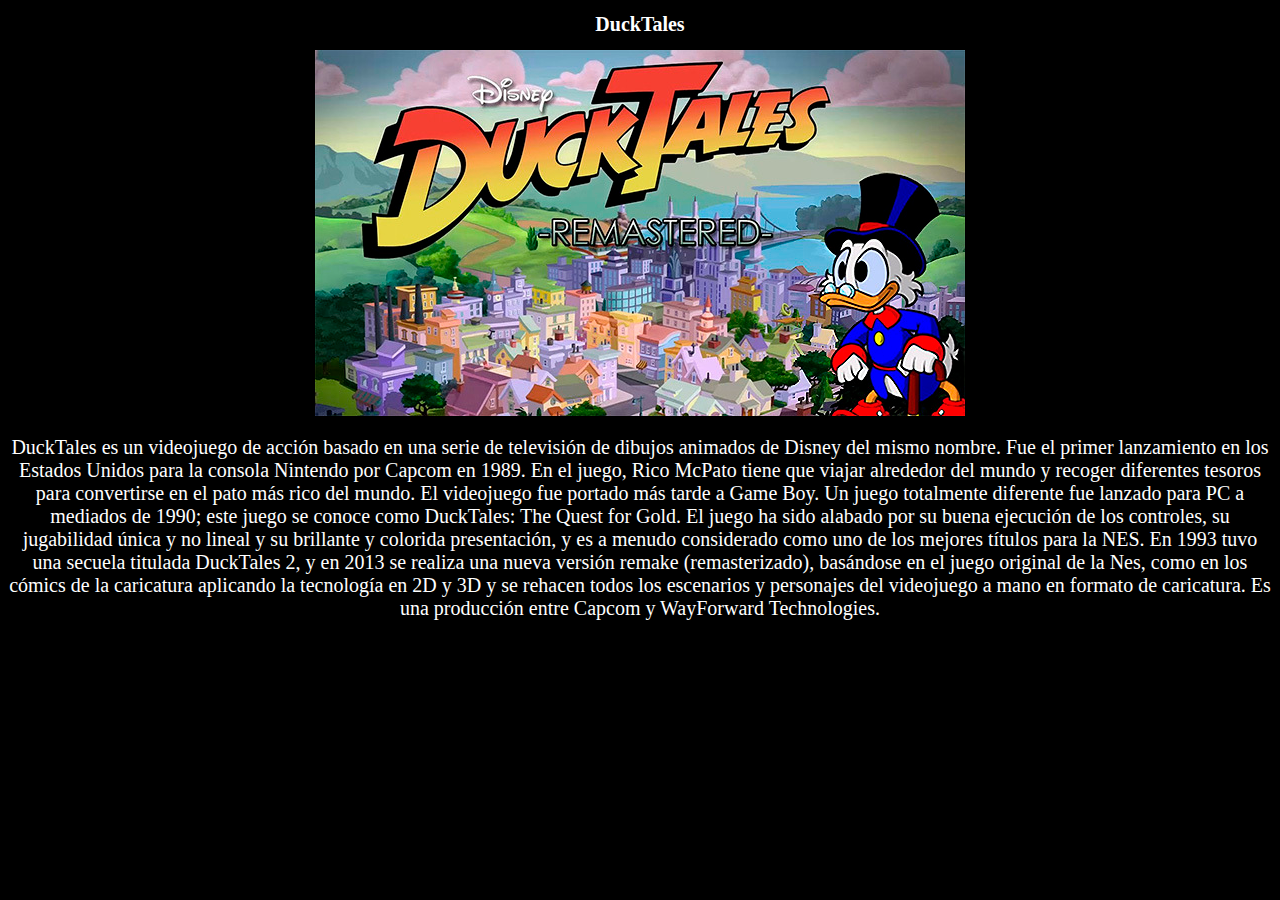
<file: ducktales/index.html>
<!DOCTYPE html>
<html lang="en">
<head>
    <meta charset="UTF-8">
    <meta http-equiv="X-UA-Compatible" content="IE=edge">
    <meta name="viewport" content="width=device-width, initial-scale=1.0">
    <link rel="stylesheet" href="./style/style.css">
    <title>DuckTales</title>
</head>
<body>
    
    <h1 class="text">DuckTales</h1>
    <img src="./assets/fondo.jpg" >

    <p class="text">DuckTales es un videojuego de acción basado en una serie de televisión de dibujos animados de Disney del mismo nombre. Fue el primer lanzamiento en los Estados Unidos para la consola Nintendo por Capcom en 1989.
    En el juego, Rico McPato tiene que viajar alrededor del mundo y recoger diferentes tesoros para convertirse en el pato más rico del mundo.
    El videojuego fue portado más tarde a Game Boy. Un juego totalmente diferente fue lanzado para PC a mediados de 1990; este juego se conoce como DuckTales: The Quest for Gold.
    El juego ha sido alabado por su buena ejecución de los controles, su jugabilidad única y no lineal y su brillante y colorida presentación, y es a menudo considerado como uno de los mejores títulos para la NES. En 1993 tuvo una secuela titulada DuckTales 2, y en 2013 se realiza una nueva versión remake (remasterizado), basándose en el juego original de la Nes, como en los cómics de la caricatura aplicando la tecnología en 2D y 3D y se rehacen todos los escenarios y personajes del videojuego a mano en formato de caricatura. Es una producción entre Capcom y WayForward Technologies.</p>

</body>
</html>
</file>
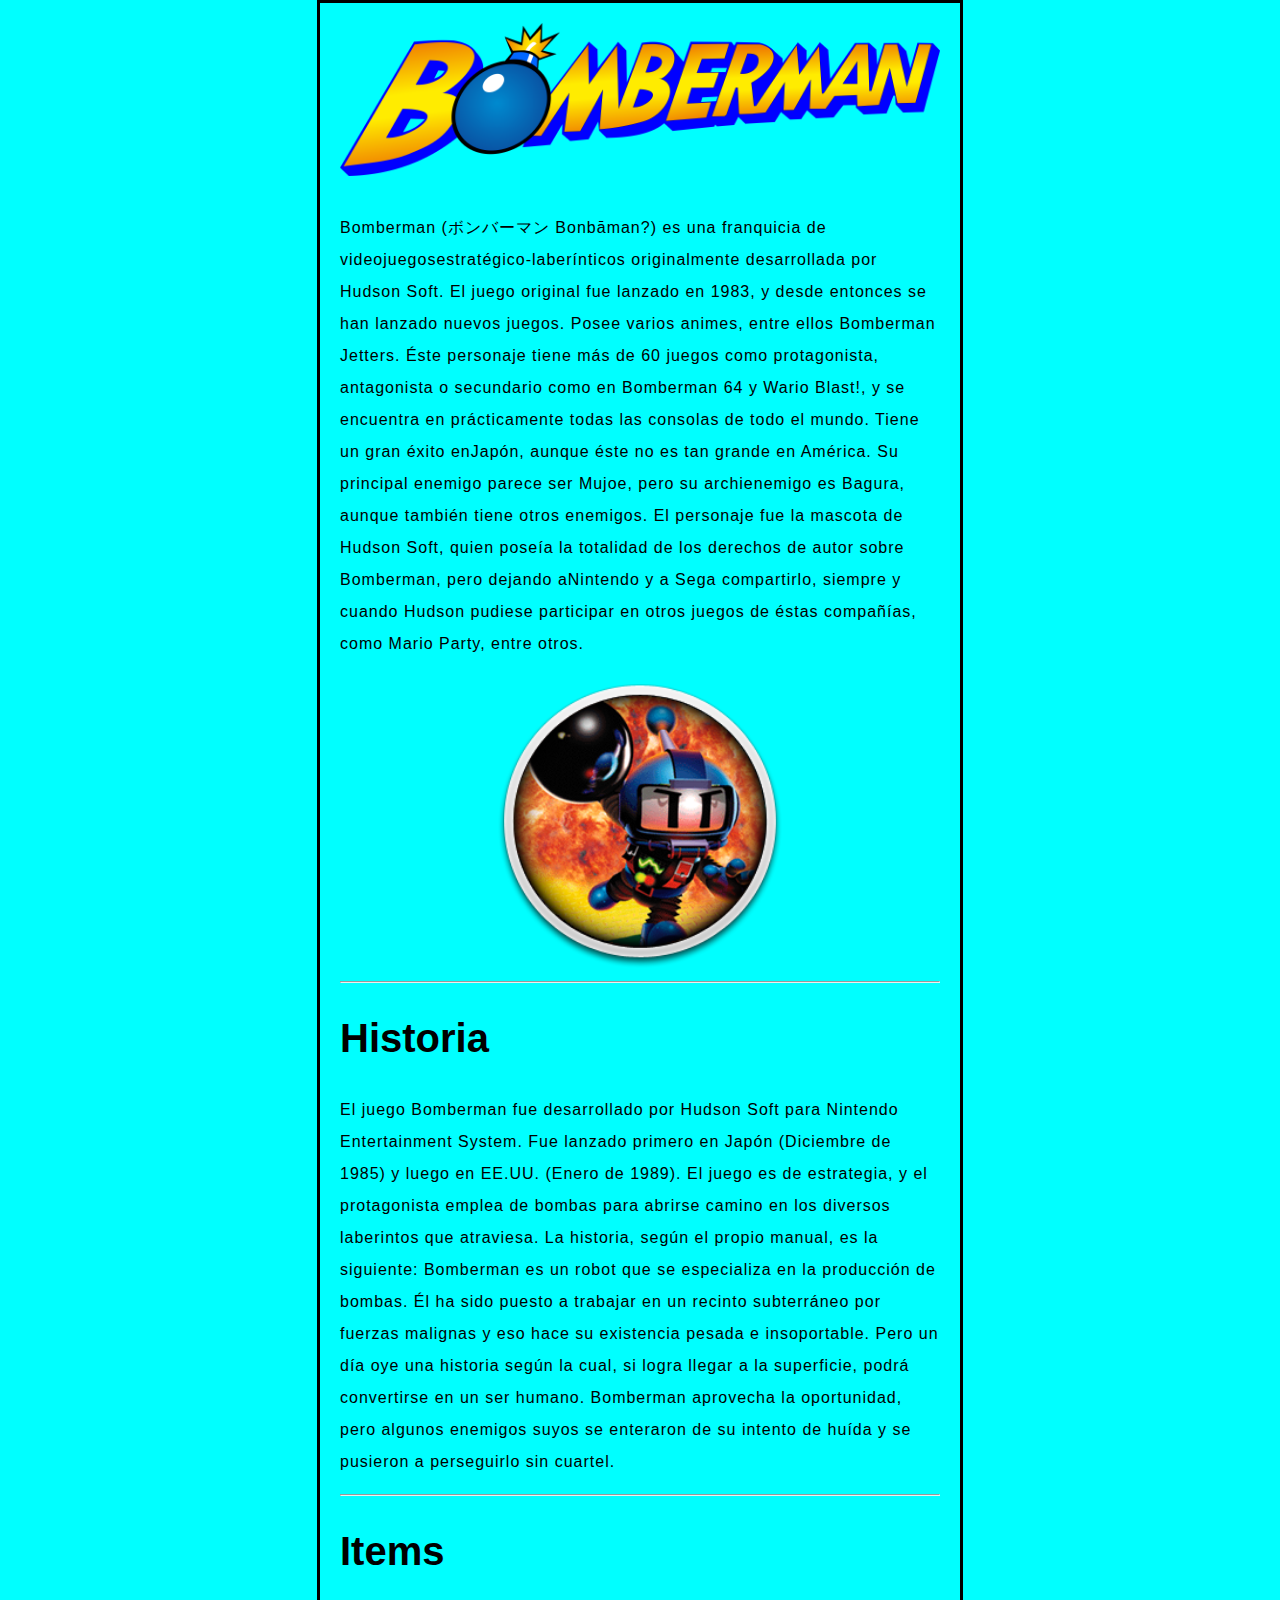
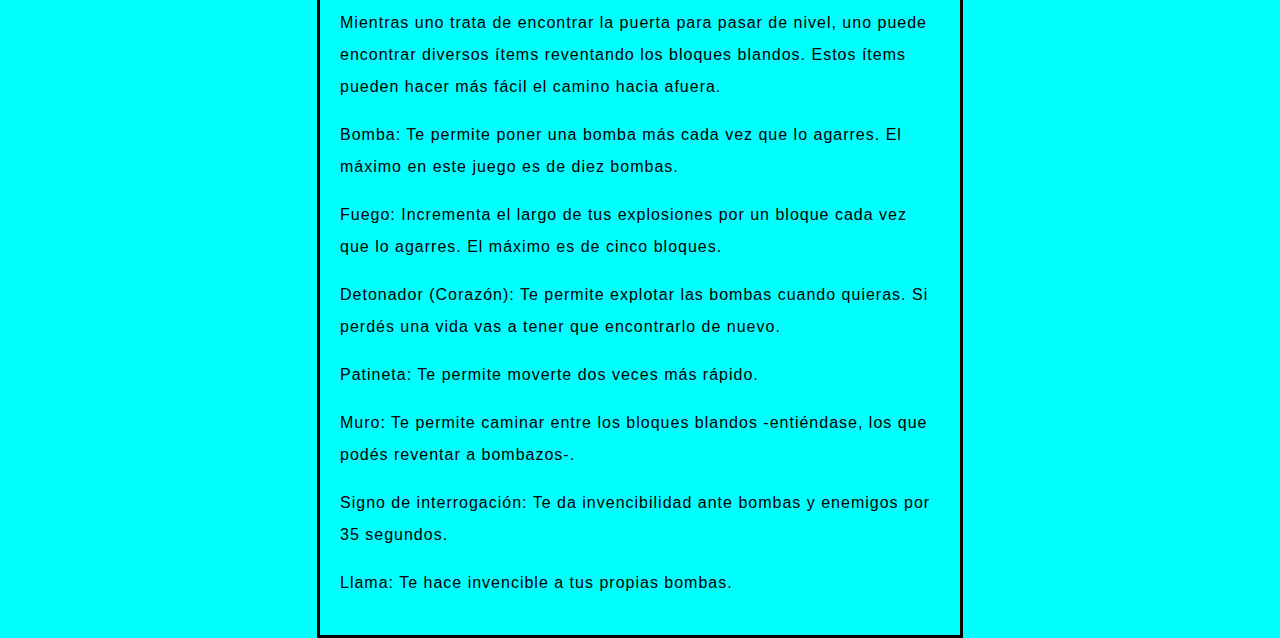
<file: bomberman/bomberman.html>
<!DOCTYPE html>
<html lang="en">
  <head>
    <meta charset="UTF-8" />
    <meta http-equiv="X-UA-Compatible" content="IE=edge" />
    <meta name="viewport" content="width=device-width, initial-scale=1.0" />
    <link rel="stylesheet" href="./assets/css/style.css">
    <title>Bomberman</title>
  </head>
  <body>
    <header>
      <h1><img src="./images/Bomberman_Logo.png"></h1>
    </header>
    <section>
      <article>
        <p>
          Bomberman (ボンバーマン Bonbāman?) es una franquicia de
          videojuegosestratégico-laberínticos originalmente desarrollada por
          Hudson Soft. El juego original fue lanzado en 1983, y desde entonces
          se han lanzado nuevos juegos. Posee varios animes, entre ellos
          Bomberman Jetters. Éste personaje tiene más de 60 juegos como
          protagonista, antagonista o secundario como en Bomberman 64 y Wario
          Blast!, y se encuentra en prácticamente todas las consolas de todo el
          mundo. Tiene un gran éxito enJapón, aunque éste no es tan grande en
          América. Su principal enemigo parece ser Mujoe, pero su archienemigo
          es Bagura, aunque también tiene otros enemigos. El personaje fue la
          mascota de Hudson Soft, quien poseía la totalidad de los derechos de
          autor sobre Bomberman, pero dejando aNintendo y a Sega compartirlo,
          siempre y cuando Hudson pudiese participar en otros juegos de éstas
          compañías, como Mario Party, entre otros.
        </p>
        <img class="bomber" src="./images/bhol2uskw9511.png">
        <hr />
      </article>
      <article>
        <h2>Historia</h2>
        <p>
          El juego Bomberman fue desarrollado por Hudson Soft para Nintendo
          Entertainment System. Fue lanzado primero en Japón (Diciembre de 1985)
          y luego en EE.UU. (Enero de 1989). El juego es de estrategia, y el
          protagonista emplea de bombas para abrirse camino en los diversos
          laberintos que atraviesa. La historia, según el propio manual, es la
          siguiente: Bomberman es un robot que se especializa en la producción
          de bombas. Él ha sido puesto a trabajar en un recinto subterráneo por
          fuerzas malignas y eso hace su existencia pesada e insoportable. Pero
          un día oye una historia según la cual, si logra llegar a la
          superficie, podrá convertirse en un ser humano. Bomberman aprovecha la
          oportunidad, pero algunos enemigos suyos se enteraron de su intento de
          huída y se pusieron a perseguirlo sin cuartel.
        </p>
        <hr />
      </article>
      <article>
        <h2>Items</h2>
        <p>
          Mientras uno trata de encontrar la puerta para pasar de nivel, uno
          puede encontrar diversos ítems reventando los bloques blandos. Estos
          ítems pueden hacer más fácil el camino hacia afuera.
        </p>

        <p>
          Bomba: Te permite poner una bomba más cada vez que lo agarres. El
          máximo en este juego es de diez bombas.
        </p>

        <p>
          Fuego: Incrementa el largo de tus explosiones por un bloque cada vez
          que lo agarres. El máximo es de cinco bloques.
        </p>

        <p>
          Detonador (Corazón): Te permite explotar las bombas cuando quieras. Si
          perdés una vida vas a tener que encontrarlo de nuevo.
        </p>

        <p>Patineta: Te permite moverte dos veces más rápido.</p>

        <p>
          Muro: Te permite caminar entre los bloques blandos -entiéndase, los
          que podés reventar a bombazos-.
        </p>

        <p>
          Signo de interrogación: Te da invencibilidad ante bombas y enemigos
          por 35 segundos.
        </p>

        <p>Llama: Te hace invencible a tus propias bombas.</p>
      </article>
    </section>
  </body>
</html>
</file>
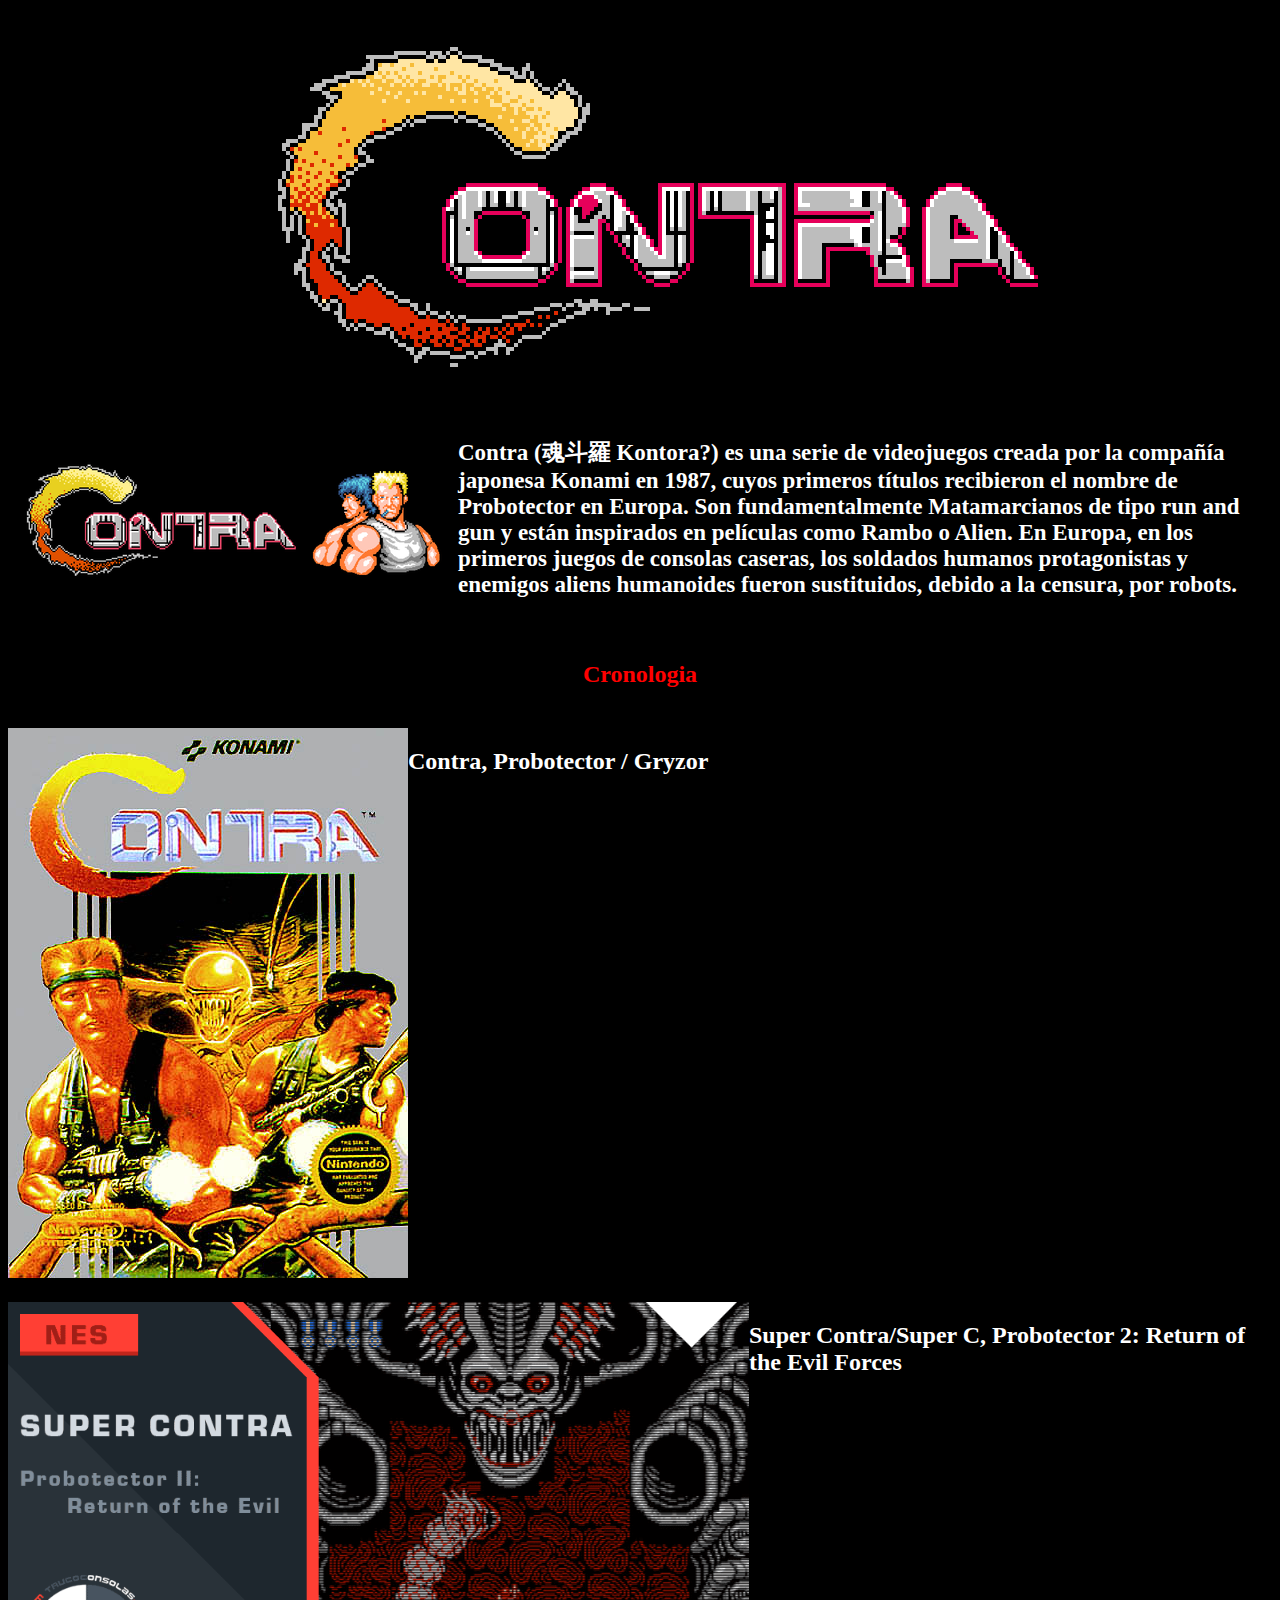
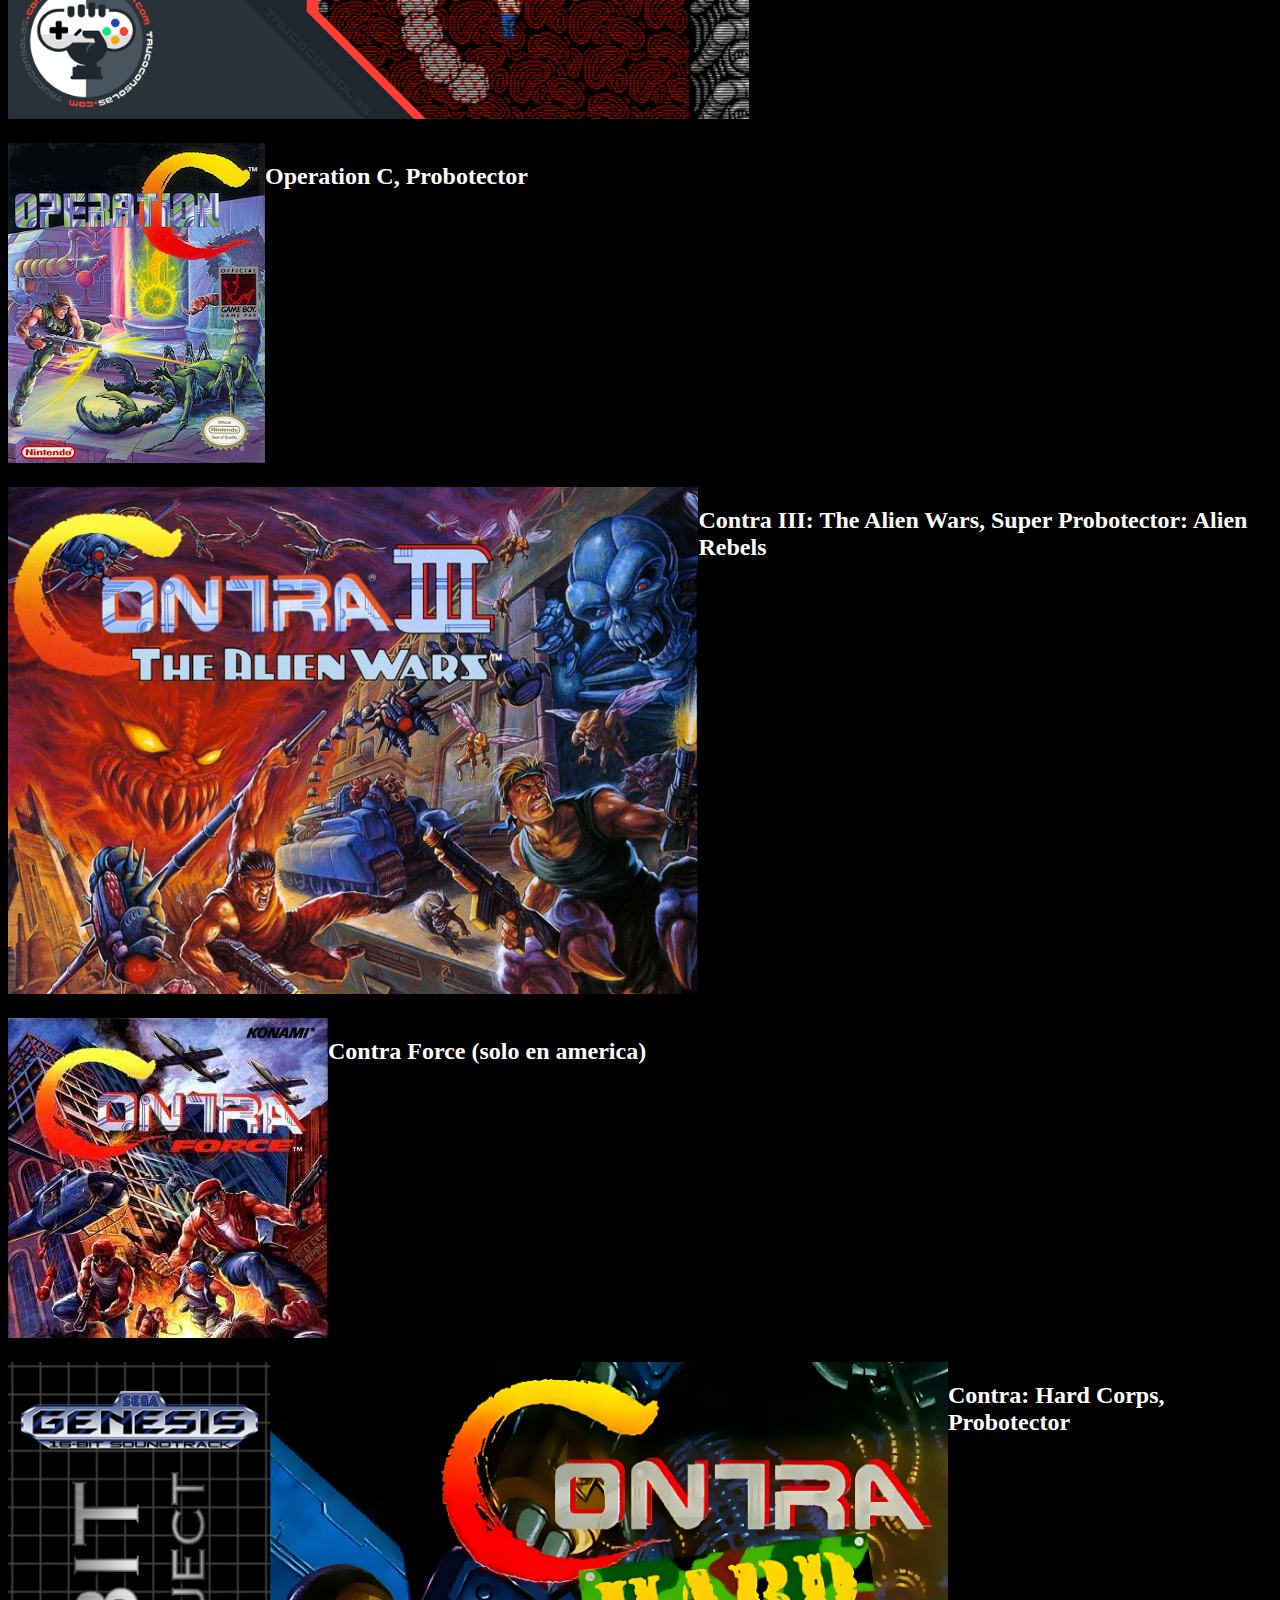
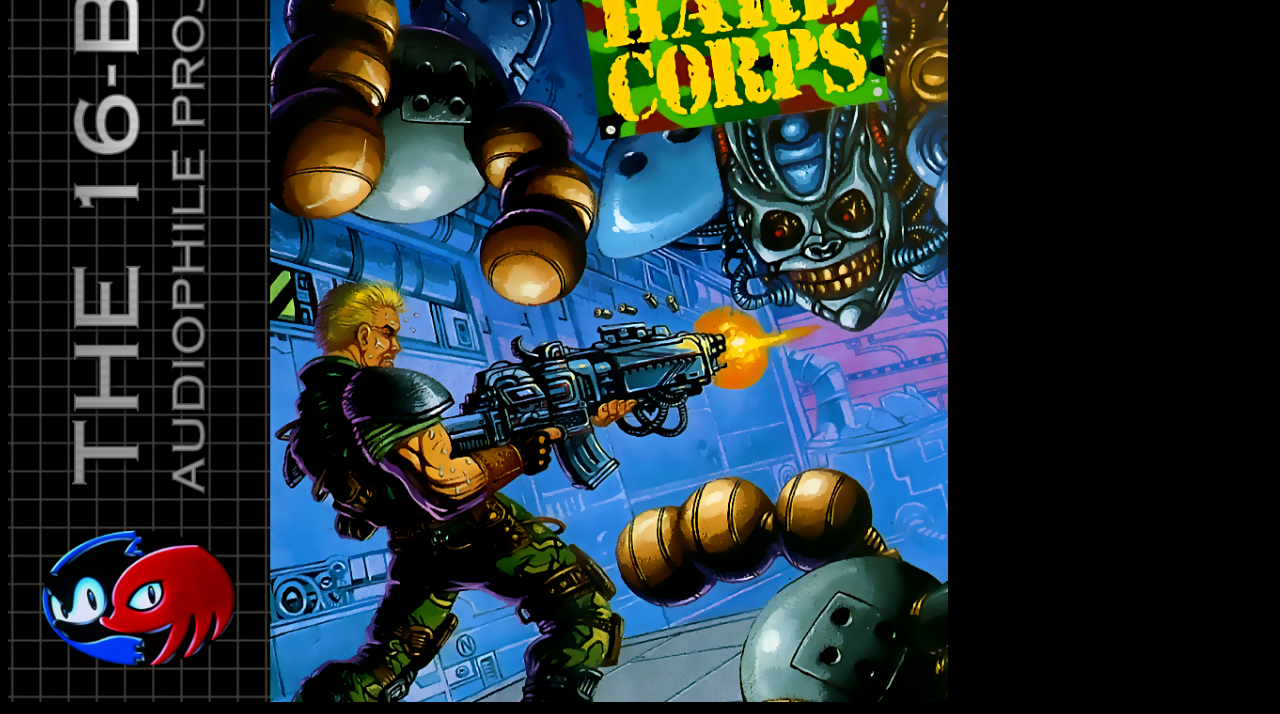
<file: contra/contra.html>
<!DOCTYPE html>
<html lang="en">

<head>
    <meta charset="UTF-8">
    <meta http-equiv="X-UA-Compatible" content="IE=edge">
    <meta name="viewport" content="width=device-width, initial-scale=1.0">
    <link rel="stylesheet" href="./assets/style/style.css">
    <link href="https://cdn.jsdelivr.net/npm/bootstrap@5.1.3/dist/css/bootstrap.min.css" rel="stylesheet" integrity="sha384-1BmE4kWBq78iYhFldvKuhfTAU6auU8tT94WrHftjDbrCEXSU1oBoqyl2QvZ6jIW3" crossorigin="anonymous">
    <title>Contra</title>
</head>

<body>
    <div class="cabecera">
        <img href="url" tittle="Contra">
        <h1 class="logo"></h1>
        </img>
    </div>

    <div class="container">
        <div class="descrip">
            <div class="pic">
                <img src="./assets/resources/desc.png" alt="contra">
            </div>
            <div class="desc">
                <h2>
                    Contra (魂斗羅 Kontora?) es una serie de videojuegos creada por la compañía japonesa Konami en 1987, cuyos primeros títulos recibieron el nombre de Probotector en Europa. Son fundamentalmente Matamarcianos de tipo run and gun y están inspirados en películas
                    como Rambo o Alien. En Europa, en los primeros juegos de consolas caseras, los soldados humanos protagonistas y enemigos aliens humanoides fueron sustituidos, debido a la censura, por robots.
                </h2>
            </div>
        </div>
        <div class="crono">
            <h2 class="cronol">Cronologia</h2>
            <div class="cron">
                <div class="pic">
                    <img src="./assets/resources/konami_4.jpg" alt="Probotector / Gryzor" style="max-width:100%;width:auto;height:auto;">
                </div>
                <div>
                    <h2>Contra, Probotector / Gryzor</h2>
                </div>
            </div>
            <div class="cron">
                <div class="pic">
                    <img src="./assets/resources/super-contra-nes-probector.png" alt="Probotector 2: Return of the Evil Forces" style="max-width:100%;width:auto;height:auto;">
                </div>
                <div>
                    <h2>Super Contra/Super C, Probotector 2: Return of the Evil Forces</h2>
                </div>
            </div>
            <div class="cron">
                <div class="pic">
                    <img src="./assets/resources/Operation C_04.PNG" alt="Operation C, Probotector" style="max-width:100%;width:auto;height:auto;">
                </div>
                <div>
                    <h2>Operation C, Probotector</h2>
                </div>
            </div>
            <div class="cron">
                <div class="pic">
                    <img src="./assets/resources/alienwar.jpg" alt="The Alien Wars, Super Probotector: Alien Rebels" style="max-width:100%;width:auto;height:auto;">
                </div>
                <div>
                    <h2>Contra III: The Alien Wars, Super Probotector: Alien Rebels</h2>
                </div>
            </div>
            <div class="cron">
                <div class="pic">
                    <img src="./assets/resources/force.jpg" alt="Contra Force" style="max-width:100%;width:auto;height:auto;">
                </div>
                <div>
                    <h2>Contra Force (solo en america)</h2>
                </div>
            </div>
            <div class="cron">
                <div class="pic">
                    <img src="./assets/resources/hard corps.png" alt="Contra: Hard Corps, Probotector" style="max-width:100%;width:auto;height:auto;">
                </div>
                <div>
                    <h2>Contra: Hard Corps, Probotector</h2>
                </div>
            </div>

        </div>
    </div>

    <script src="https://cdn.jsdelivr.net/npm/bootstrap@5.1.3/dist/js/bootstrap.bundle.min.js" integrity="sha384-ka7Sk0Gln4gmtz2MlQnikT1wXgYsOg+OMhuP+IlRH9sENBO0LRn5q+8nbTov4+1p" crossorigin="anonymous"></script>
</body>

</html>
</file>
<file: ducktales/style/style.css>
body {
  background-color: #000000;
}
img {
  display: block;
  margin: auto;
}
.text{
    text-align: center;
    color: #ffffff;
    font-size: 20px;
}
</file>
<file: bomberman/assets/css/style.css>
html {
  font-size: 10px;
  font-family: "Open Sans", sans-serif;
}
h1 {
  font-size: 60px;
  text-align: center;
}

h2 {
    font-size: 40px;
    text-align: left;
  }

p {
  font-size: 16px;
  line-height: 2;
  letter-spacing: 1px;
}

body {
    width: 600px;
    margin: 0 auto;
    background-color: aqua;
    padding: 0 20px 20px 20px;
    border: 3px solid black;
  }
  h1 {
    margin: 0;
    padding: 20px 0;
    color: #00539F;
    text-shadow: 3px 3px 1px black;
  }
  img {
      width: 600px;
    display: block;
    margin: 0 auto;
  }
  .bomber {
    width: 300px;
  display: block;
  margin: 0 auto;
}
</file>
<file: contra/assets/style/style.css>
body {
    background: black !important;
}

.cabecera h1 {
    display: flex;
    align-items: center;
    margin-left: 270px;
    width: 760px;
    height: 320px;
    background: url('../resources/NicePng_nes-logo-png_2096874.png');
}

.container {
    margin-top: 50px;
}

.container .descrip {
    display: flex;
    flex-direction: row;
}

.container .descrip .desc h2 {
    color: #fff;
    font-size: 23px;
}

.container .crono {
    display: flex;
    flex-direction: column;
}

.container .crono .cron {
    display: flex;
    flex-direction: row;
    margin-top: 20px;
}

.container .crono .cron h2 {
    color: #fff;
}

.container .cronol {
    color: red;
    text-align: center;
}
</file>
